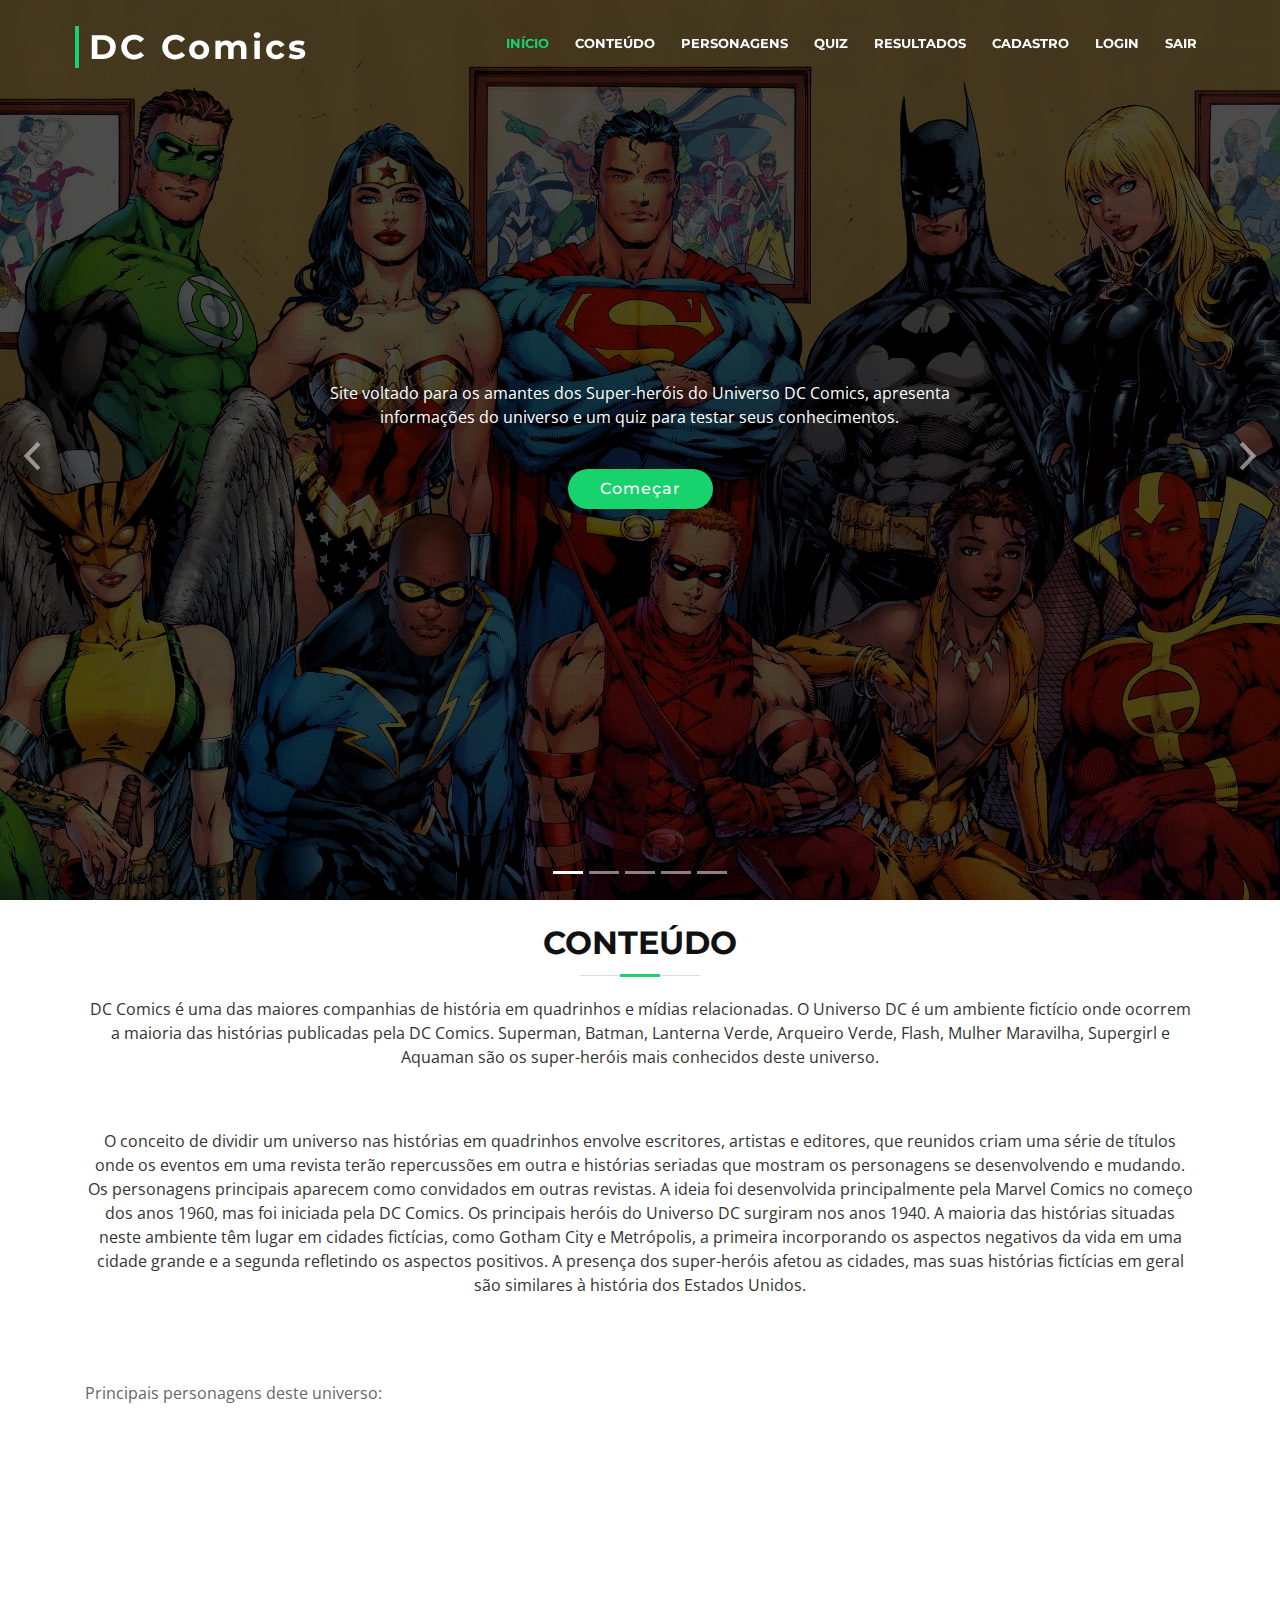
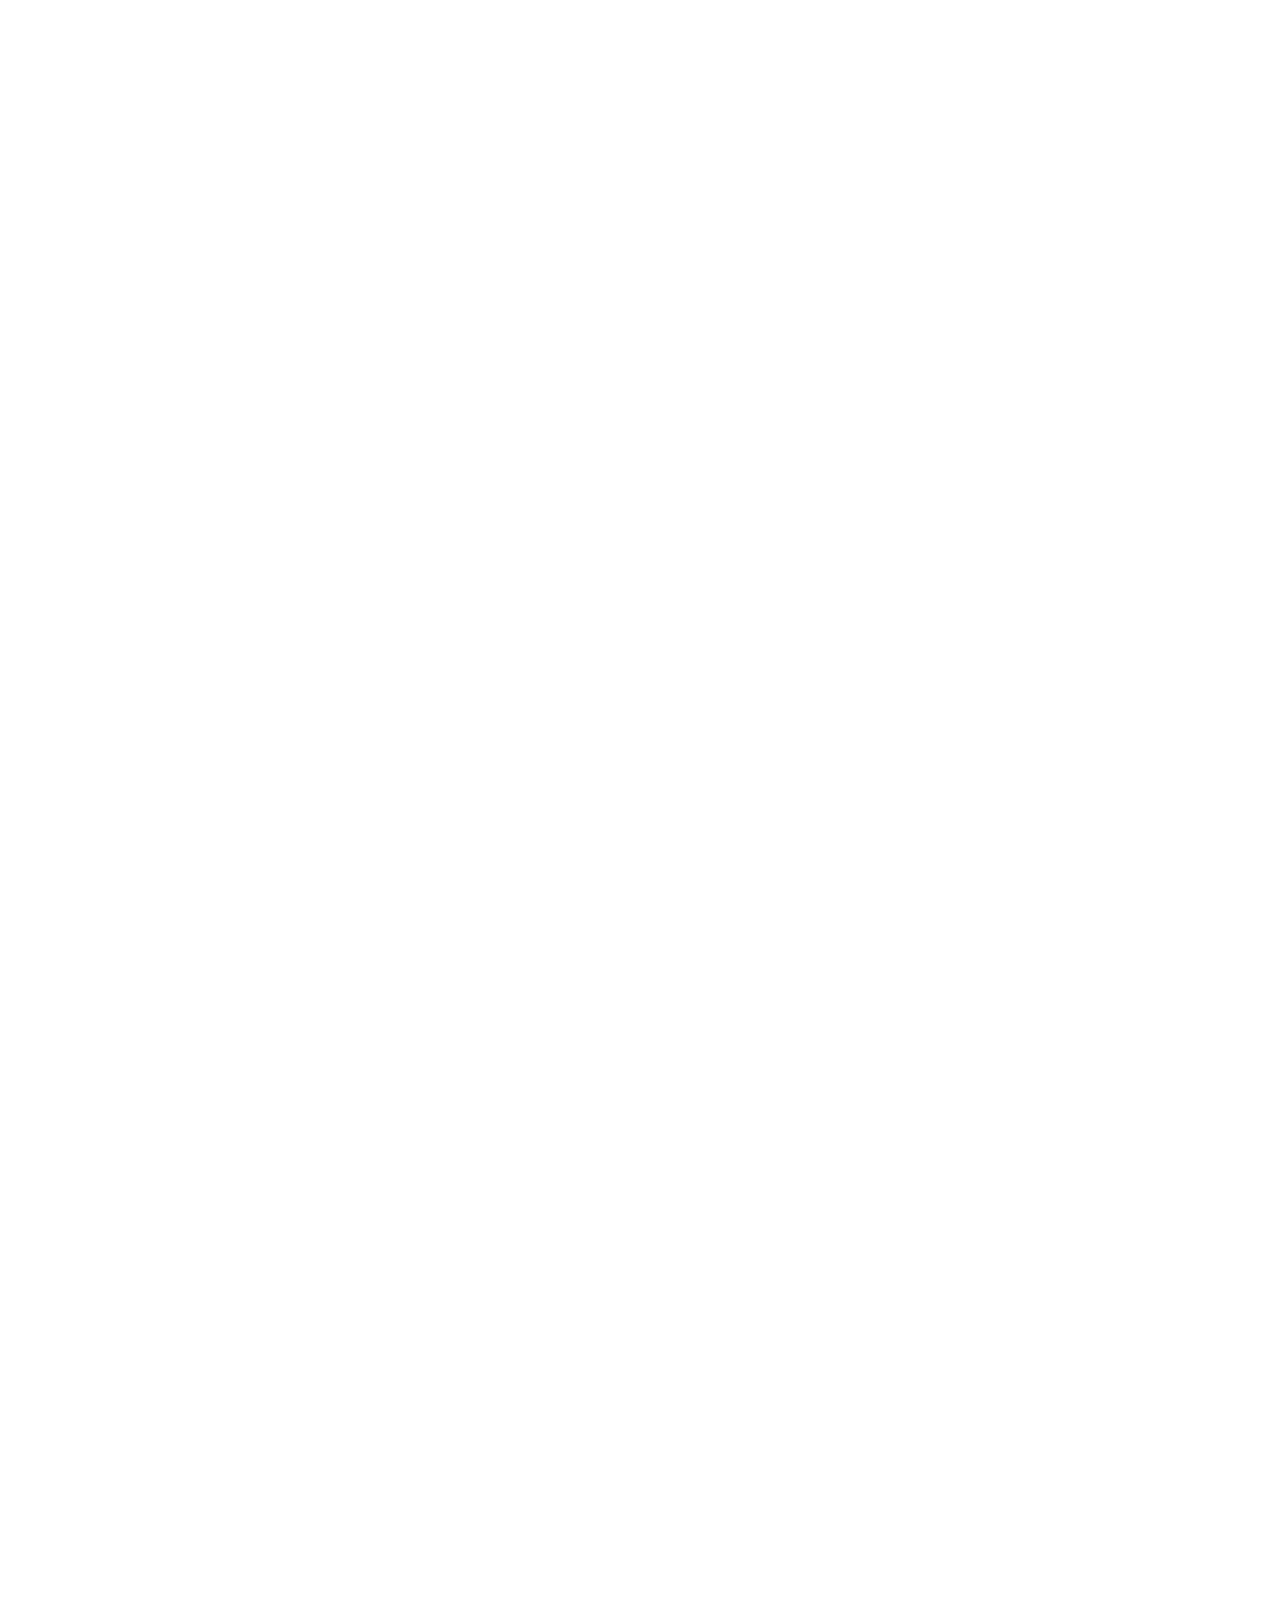
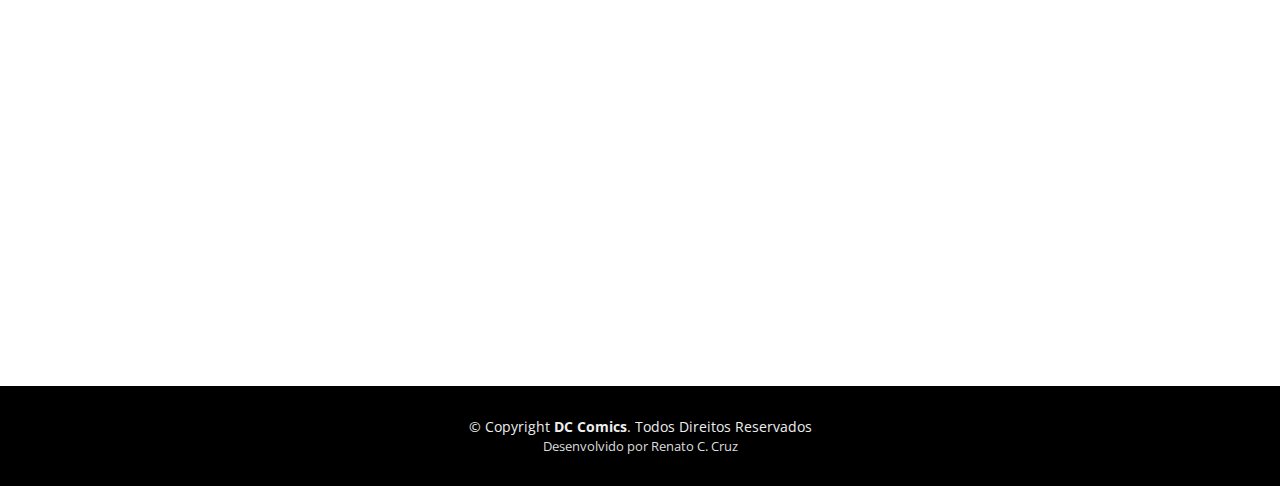
<file: recovery.html>
<!DOCTYPE html>
<html lang="pt-br">
<head>
  <meta charset="utf-8">
  <title>DC Comics</title>
  <meta content="width=device-width, initial-scale=1.0" name="viewport">
  <meta content="" name="keywords">
  <meta content="" name="description">

  <link href="img/icon.png" rel="icon">
  <link href="img/apple-touch-icon.png" rel="apple-touch-icon">
  <link href="https://fonts.googleapis.com/css?family=Open+Sans:300,300i,400,400i,700,700i|Montserrat:300,400,500,700" rel="stylesheet">
  <link href="lib/bootstrap/css/bootstrap.min.css" rel="stylesheet">
  <link href="lib/font-awesome/css/font-awesome.min.css" rel="stylesheet">
  <link href="lib/animate/animate.min.css" rel="stylesheet">
  <link href="lib/ionicons/css/ionicons.min.css" rel="stylesheet">
  <link href="lib/owlcarousel/assets/owl.carousel.min.css" rel="stylesheet">
  <link href="lib/lightbox/css/lightbox.min.css" rel="stylesheet">
  <link href="css/style.css" rel="stylesheet">

</head>

<body>

  <header id="header">
    <div class="container-fluid">

      <div id="logo" class="pull-left">
        <h1><a href="#intro" class="scrollto">DC Comics</a></h1>
        </div>

      <nav id="nav-menu-container">
        <ul class="nav-menu">
          <li class="menu-active"><a href="#intro">Início</a></li>
          <li><a href="#conteudo">Conteúdo</a></li>
		  <li><a href="#personagens">Personagens</a></li>
          <li><a href="php/avaliacao.php">Quiz</a></li>
          <li><a href="php/listarquiz.php">Resultados</a></li>
		  <li><a href="php/cadastro.php">Cadastro</a></li>
          <li><a href="php/login.php">Login</a></li>
		  <li><a href="php/sair.php">Sair</a></li>
        </ul>
      </nav>
    </div>
  </header>
  
  <section id="intro">
    <div class="intro-container">
      <div id="introCarousel" class="carousel  slide carousel-fade" data-ride="carousel">

        <ol class="carousel-indicators"></ol>

        <div class="carousel-inner" role="listbox">

          <div class="carousel-item active">
            <div class="carousel-background"><img src="img/intro-carousel/dc2.png" alt=""></div>
            <div class="carousel-container">
              <div class="carousel-content">
                <p>Site voltado para os amantes dos Super-heróis do Universo DC Comics, apresenta informações do universo e um quiz para testar seus conhecimentos.</p>
                <a href="#conteudo" class="btn-get-started scrollto">Começar</a>
              </div>
            </div>
          </div>

          <div class="carousel-item">
            <div class="carousel-background"><img src="img/intro-carousel/dc1.png" alt=""></div>
            <div class="carousel-container">
              <div class="carousel-content">
               
                <p>Conheça, se fascine e descubra muito mais coisas sobre este universo gigantesco.</p>
				
                <a href="#conteudo" class="btn-get-started scrollto">Começar</a>
              </div>
            </div>
          </div>

          <div class="carousel-item">
            <div class="carousel-background"><img src="img/intro-carousel/dc3.png" alt=""></div>
            <div class="carousel-container">
              <div class="carousel-content">
			  <p><a href="php/avaliacao.php">Logue-se aqui</a> para poder acessar e realizar o quiz e testar seus conhecimentos sobre o universo DC Comics.
</p>
                
                <a href="#conteudo" class="btn-get-started scrollto">Começar</a>
              </div>
            </div>
          </div>

          <div class="carousel-item">
            <div class="carousel-background"><img src="img/intro-carousel/dc4.png" alt=""></div>
            <div class="carousel-container">
              <div class="carousel-content">
                <p>Conheça um pouco mais sobre a história e os poderes dos principais personagens deste universo.</p>
                <a href="#conteudo" class="btn-get-started scrollto">Começar</a>
              </div>
            </div>
          </div>

          <div class="carousel-item">
            <div class="carousel-background"><img src="img/intro-carousel/dc5.png" alt=""></div>
            <div class="carousel-container">
              <div class="carousel-content">
               <p>Leia todas as informações do universo e dos personagens apresentados a seguir para poder responder o quiz corretamente.</p>
                <a href="#conteudo" class="btn-get-started scrollto">Começar</a>
              </div>
            </div>
          </div>

        </div>

        <a class="carousel-control-prev" href="#introCarousel" role="button" data-slide="prev">
          <span class="carousel-control-prev-icon ion-chevron-left" aria-hidden="true"></span>
          <span class="sr-only">Anterior</span>
        </a>

        <a class="carousel-control-next" href="#introCarousel" role="button" data-slide="next">
          <span class="carousel-control-next-icon ion-chevron-right" aria-hidden="true"></span>
          <span class="sr-only">Próximo</span>
        </a>

      </div>
    </div>
  </section>

  <main id="main">

    
	
    <section id="conteudo"><br>
      <div class="container">

        <header class="section-header">
          <h3>Conteúdo</h3>
          <p>DC Comics é uma das maiores companhias de história em quadrinhos e mídias relacionadas. O Universo DC é um ambiente fictício onde ocorrem a maioria das histórias publicadas pela DC Comics. Superman, Batman, Lanterna Verde, Arqueiro Verde, Flash, Mulher Maravilha, Supergirl e Aquaman são os super-heróis mais conhecidos deste universo.</p>
		  <p>O conceito de dividir um universo nas histórias em quadrinhos envolve escritores, artistas e editores, que reunidos criam uma série de títulos onde os eventos em uma revista terão repercussões em outra e histórias seriadas que mostram os personagens se desenvolvendo e mudando. Os personagens principais aparecem como convidados em outras revistas. A ideia foi desenvolvida principalmente pela Marvel Comics no começo dos anos 1960, mas foi iniciada pela DC Comics.
		  Os principais heróis do Universo DC surgiram nos anos 1940. A maioria das histórias situadas neste ambiente têm lugar em cidades fictícias, como Gotham City e Metrópolis, a primeira incorporando os aspectos negativos da vida em uma cidade grande e a segunda refletindo os aspectos positivos. A presença dos super-heróis afetou as cidades, mas suas histórias fictícias em geral são similares à história dos Estados Unidos. </p>
		 </header>
			
		
    <section id="personagens"><br>
	<p2>Principais personagens deste universo:</p2><br><br>
        <div class="row about-cols">

          <div class="col-md-4 wow fadeInUp">
            <div class="about-col">
              <div class="img">
                <img src="img/sm.png" alt="" class="img-fluid">
              </div><br>
			  <p><b>Superman</b></p>
              <p>O Superman é, disparado, um dos super-heróis mais famosos na Terra, e foi o primeiro a ser criado. Certamente, Clark Kent tem sua história conhecida até mesmo por quem não é fã do estilo.</p>
			  <p>Sua primeira aparição foi em abril de 1938, entretanto, a ideia do personagem existia há pelo menos 5 anos antes. O personagem nasceu no fictício planeta Krypton e foi chamado pelos seus pais de Kal-El (que significaria Filho das Estrelas no idioma kryptoniano).</p>
			  <p>Foi mandado à Terra por seu pai e conforme foi crescendo, ele descobriu que tinha habilidades diferentes dos humanos. Quando não está com o tradicional uniforme azul e vermelho, ele vive como Clark Kent, repórter profissional no Planeta Diário.</p>
			  
			  <p1><b>Poderes:</b></p1><br><br>
			  
		      
				<li>Super força</li>
			    <li>Invulnerabilidade</li>
			    <li>Capacidade de voar</li>
				<li>Visão de raio x</li>
			    <li>Visão de calor</li>
			    <li>Super audição</li>
				<li>Super sopro</li><br>
			 
			  
			 
            </div>
          </div>

          <div class="col-md-4 wow fadeInUp" data-wow-delay="0.1s">
            <div class="about-col">
              <div class="img">
                <img src="img/bm.png" alt="" class="img-fluid">
                
              </div><br>
              
              <p><b>Batman</b></p>
			  
			   <p>Batman é um personagem fictício, um super-herói desenvolvido pela DC Comics. Foi criado pelo escritor Bill Finger e pelo artista Bob Kane, apareceu pela primeira vez em Maio de 1939, originalmente com o nome "o Bat-Man".</p>
			  <p>A identidade secreta de Batman é Bruce Wayne, um bilionário americano, playboy, magnata de negócios, filantropo e dono da corporação Wayne Enterprises. Após testemunhar o assassinato dos seus pais enquanto criança, jurou vingança contra os criminosos. Wayne treina então física e intelectualmente, e cria uma persona inspirada no morcego para combater o crime.</p>
			  <p>Batman opera na cidade fictícia de Gotham City, e é ajudado por outros personagens incluindo o seu mordomo Alfred Pennyworth, Jim Gordon, e outros aliados como Robin.</p>
			  
			  <p1><b>Poderes:</b></p1><br><br>
			  		      
				<li>Porte Físico</li>
			    <li>Inteligência avançada</li>
			    <li>Conhecimento de artes-marciais</li><br>
			
			  <p1><b>Acessórios:</b></p1><br><br>
			  
			    Cinto de ultilidades, Batmóvel, Batarangues
			   
			   
				
            </div>
          </div>

          <div class="col-md-4 wow fadeInUp" data-wow-delay="0.2s">
            <div class="about-col">
              <div class="img">
                <img src="img/btg.png" alt="" class="img-fluid">
              </div><br>
             
              <p><b>Batgirl</b></p>
			   <p>Batgirl é uma personagem de ficção dos quadrinhos pertencente ao universo da DC Comics, parceira de Batman e de Robin.</p>
</p>
			  <p>Embora a personagem Betty Kane tenha sido introduzida na publicação em 1961 por Bill Finger e Sheldon Moldoff como Bat-Girl, ela foi substituída por Barbara Gordon em 1967, que mais tarde veio a ser identificada como a Batgirl icônica.</p>
			  
			  <p>Descrita como a filha comissário de polícia de Gotham City, James Gordon, ela estreou em  1967 pelo escritor Gardner Fox e o desenhista Carmine Infantino. Como Batgirl, a personagem atua principalmente em Gotham City, aliando-se com Batman e o Robin original, Dick Grayson, bem como outros heróis proeminentes no Universo DC.</p><br>
			  
			 <p1><b>Poderes:</b></p1><br><br>
			  		      
				<li>Inteligência avançada</li>
			    <li>Conhecimento de artes-marciais</li>
				<li>Habilidades de detetive</li><br>	
				
			  <p1><b>Acessórios:</b></p1><br><br>
			  
			    Cinto de ultilidades
          </div>
		  
		  

        </div>

      </div>
    </section>
	
      <div class="container">

        
        <div class="row about-cols">

          <div class="col-md-4 wow fadeInUp">
            <div class="about-col">
              <div class="img">
                <img src="img/flash.png" alt="" class="img-fluid">
              </div><br>
              
              <p><b>Flash</b></p>
			   <p>Flash é um nome compartilhado por diversos super-heróis da DC Comics. Criado pelo escritor Gardner Fox e pelo artista Harry Lampert, o Flash original estreou em Flash Comics #1 (1940).</p>
			  <p>Até então, quatro diferentes personagens, cada qual de algum modo ganhou o poder da super-velocidade, assumiram a identidade de Flash: Jay Garrick (1940-1956), Barry Allen (1956-1986, 2008-), Wally West (1986-2006, 2007-) Bart Allen (2006-2007).</p>
			  <p>A segunda versão do Flash é geralmente considerada o primeiro herói da Era de Prata dos Quadrinhos e o super-herói permaneceu um dos mais populares desde então.</p>
			  
			  <p1><b>Poderes:</b></p1><br><br>
			  
		      
				<li>Super velocidade</li>
			    <li>Resistência sobre-humana</li>
			    <li>Cura acelerada</li>
				<li>Atravessar objetos sólidos</li>
			    <li>Viagem no tempo</li><br>
				
            </div>
          </div>

          <div class="col-md-4 wow fadeInUp" data-wow-delay="0.1s">
            <div class="about-col">
              <div class="img">
                <img src="img/lv.png" alt="" class="img-fluid">
                
              </div><br>
              
              <p><b>Lanterna Verde</b></p>
			   <p>Lanterna Verde é um nome compartilhado por diversos super-heróis da DC Comics. Criado por Martin Nodell e Bill Finger, o Lanterna Verde original estreou em 1940. Reformulado como um novo super-herói com o mesmo nome nos anos 60, o personagem original ficou conhecido através do nome que lhe foi chamando por seus pais de Alan Scott.</p>
			  <p>O anel é a fonte de poder do Lanterna Verde, é um dos objetos mais cobiçados no mundo das HQs.</p>
			  <p>Cada Lanterna Verde possui um anel desses que lhe dá poderes incríveis, tendo como base sua força de vontade e imaginação.</p>
			  
			  <p1><b>Poderes (com a utilização do anel):</b></p1><br><br>
			  
		      
				<li>Viajar para ambientes inóspitos</li>
			    <li>Invulnerabilidade</li>
			    <li>Capacidade de voar</li>
				<li>Inteligência artificial</li>
			    <li>Criar qualquer coisa</li><br>
				
            </div>
          </div>

          <div class="col-md-4 wow fadeInUp" data-wow-delay="0.2s">
            <div class="about-col">
              <div class="img">
                <img src="img/mm.png" alt="" class="img-fluid">
              </div><br>
			  
               <p><b>Mulher Maravilha</b></p>
			    
			  <p>Mulher-Maravilha é uma personagem fictícia de histórias em quadrinhos publicadas pela DC Comics, sua primeira aventura foi em dezembro de 1941, é uma super-heroína guerreira de origem greco-romana, alter ego da Princesa Diana de Themyscira, ilha oculta, também conhecida como Ilha Paraíso, local da civilização de amazonas.</p>
			  <p>Assume a identidade de Diana Prince para se aproximar da humanidade no Universo DC. Entre os super-heróis, ela era a mulher independente, não menina. Membro honorário da Sociedade de Justiça da América, primeiro grupo de super-heróis a aparecer nas HQs. É a fundadora da Liga da Justiça na Era Prata, permanecendo até hoje.</p>
			  
			  <p1><b>Poderes:</b></p1><br><br>
			  
		      
				<li>Super força</li>
			    <li>Agilidade sobre-humana</li>
			    <li>Super resistência</li>
				<li>Super velocidade</li>
			    <li>Capacidade de voar</li>
			    <li>Invulnerabilidade</li>
				<li>Fator de Cura</li><br>
				
            </div>
          </div>
		  
		  

        </div>

      </div>
 
	
    <header class="section-header">
          <p></p>
        </header>
	
  </main>

  <footer id="footer">
   
    </div>

    <div class="container">
      <div class="copyright">
        &copy; Copyright <strong>DC Comics</strong>. Todos Direitos Reservados
      </div>
      <div class="credits">
      
        Desenvolvido por Renato C. Cruz
      </div>
    </div>
  </footer>

  <a href="#" class="back-to-top"><i class="fa fa-chevron-up"></i></a>
  <script src="lib/jquery/jquery.min.js"></script>
  <script src="lib/jquery/jquery-migrate.min.js"></script>
  <script src="lib/bootstrap/js/bootstrap.bundle.min.js"></script>
  <script src="lib/easing/easing.min.js"></script>
  <script src="lib/superfish/hoverIntent.js"></script>
  <script src="lib/superfish/superfish.min.js"></script>
  <script src="lib/wow/wow.min.js"></script>
  <script src="lib/waypoints/waypoints.min.js"></script>
  <script src="lib/counterup/counterup.min.js"></script>
  <script src="lib/owlcarousel/owl.carousel.min.js"></script>
  <script src="lib/isotope/isotope.pkgd.min.js"></script>
  <script src="lib/lightbox/js/lightbox.min.js"></script>
  <script src="lib/touchSwipe/jquery.touchSwipe.min.js"></script>
  <script src="contactform/contactform.js"></script>
  <script src="js/main.js"></script>

</body>
</html>
</file>
<file: css/style.css>
body {
  background: #fff;
  color: #666666;
  font-family: "Open Sans", sans-serif;
}

a {
  color: #18d26e;
  transition: 0.5s;
}

a:hover,
a:active,
a:focus {
  color: #18d36e;
  outline: none;
  text-decoration: none;
}

p {
  padding: 0;
  margin: 0 0 30px 0;
}

h1,
h2,
h3,
h4,
h5,
h6 {
  font-family: "Montserrat", sans-serif;
  font-weight: 400;
  margin: 0 0 20px 0;
  padding: 0;
    color:white;
}

.back-to-top {
  position: fixed;
  display: none;
  background: #18d26e;
  color: #fff;
  width: 44px;
  height: 44px;
  text-align: center;
  line-height: 1;
  font-size: 16px;
  border-radius: 50%;
  right: 15px;
  bottom: 15px;
  transition: background 0.5s;
  z-index: 11;
}

.back-to-top i {
  padding-top: 12px;
  color: #fff;
}

#preloader {
  position: fixed;
  top: 0;
  left: 0;
  right: 0;
  bottom: 0;
  z-index: 9999;
  overflow: hidden;
  background: #fff;
}

#preloader:before {
  content: "";
  position: fixed;
  top: calc(50% - 30px);
  left: calc(50% - 30px);
  border: 6px solid #f2f2f2;
  border-top: 6px solid #18d26e;
  border-radius: 50%;
  width: 60px;
  height: 60px;
  -webkit-animation: animate-preloader 1s linear infinite;
  animation: animate-preloader 1s linear infinite;
}

@-webkit-keyframes animate-preloader {
  0% {
    -webkit-transform: rotate(0deg);
    transform: rotate(0deg);
  }

  100% {
    -webkit-transform: rotate(360deg);
    transform: rotate(360deg);
  }
}

@keyframes animate-preloader {
  0% {
    -webkit-transform: rotate(0deg);
    transform: rotate(0deg);
  }

  100% {
    -webkit-transform: rotate(360deg);
    transform: rotate(360deg);
  }
}

#header {
  padding: 30px 0;
  height: 92px;
  position: fixed;
  left: 0;
  top: 0;
  right: 0;
  transition: all 0.5s;
  z-index: 997;
}

#header.header-scrolled {
  background: rgba(0, 0, 0, 0.9);
  padding: 20px 0;
  height: 72px;
  transition: all 0.5s;
}

#header #logo {
  float: left;
}

#header #logo h1 {
  font-size: 34px;
  margin: 0;
  padding: 0;
  line-height: 1;
  font-family: "Montserrat", sans-serif;
  font-weight: 700;
  letter-spacing: 3px;
}

#header #logo h1 a,
#header #logo h1 a:hover {
  color: #fff;
  padding-left: 10px;
  border-left: 4px solid #18d26e;
}

#header #logo img {
  padding: 0;
  margin: 0;
}

#intro {
  display: table;
  width: 100%;
  height: 100vh;
  background: #000;
}

#intro .carousel-item {
  width: 100%;
  height: 100vh;
  background-size: cover;
  background-position: center;
  background-repeat: no-repeat;
}

#intro .carousel-item::before {
  content: '';
  background-color: rgba(0, 0, 0, 0.7);
  position: absolute;
  height: 100%;
  width: 100%;
  top: 0;
  right: 0;
  left: 0;
  bottom: 0;
}

#intro .carousel-container {
  display: -webkit-box;
  display: -webkit-flex;
  display: -ms-flexbox;
  display: flex;
  -webkit-box-pack: center;
  -webkit-justify-content: center;
  -ms-flex-pack: center;
  justify-content: center;
  -webkit-box-align: center;
  -webkit-align-items: center;
  -ms-flex-align: center;
  align-items: center;
  position: absolute;
  bottom: 0;
  top: 0;
  left: 0;
  right: 0;
}

#intro .carousel-background img {
  max-width: 100%;
}

#intro .carousel-content {
  text-align: center;
}

#intro h2 {
  color: #fff;
  margin-bottom: 30px;
  font-size: 48px;
  font-weight: 700;
}

#intro p {
  width: 80%;
  margin: 0 auto 30px auto;
  color: #fff;
}

#intro .carousel-fade {
  overflow: hidden;
}

#intro .carousel-fade .carousel-inner .carousel-item {
  transition-property: opacity;
}

#intro .carousel-fade .carousel-inner .carousel-item,
#intro .carousel-fade .carousel-inner .active.carousel-item-left,
#intro .carousel-fade .carousel-inner .active.carousel-item-right {
  opacity: 0;
}

#intro .carousel-fade .carousel-inner .active,
#intro .carousel-fade .carousel-inner .carousel-item-next.carousel-item-left,
#intro .carousel-fade .carousel-inner .carousel-item-prev.carousel-item-right {
  opacity: 1;
  transition: 0.5s;
}

#intro .carousel-fade .carousel-inner .carousel-item-next,
#intro .carousel-fade .carousel-inner .carousel-item-prev,
#intro .carousel-fade .carousel-inner .active.carousel-item-left,
#intro .carousel-fade .carousel-inner .active.carousel-item-right {
  left: 0;
  -webkit-transform: translate3d(0, 0, 0);
  transform: translate3d(0, 0, 0);
}

#intro .carousel-control-prev,
#intro .carousel-control-next {
  width: 10%;
}

#intro .carousel-control-next-icon,
#intro .carousel-control-prev-icon {
  background: none;
  font-size: 32px;
  line-height: 1;
}

#intro .carousel-indicators li {
  cursor: pointer;
}

#intro .btn-get-started {
  font-family: "Montserrat", sans-serif;
  font-weight: 500;
  font-size: 16px;
  letter-spacing: 1px;
  display: inline-block;
  padding: 8px 32px;
  border-radius: 50px;
  transition: 0.5s;
  margin: 10px;
  color: #fff;
  background: #18d26e;
}

#intro .btn-get-started:hover {
  background: #fff;
  color: #18d26e;
}


.nav-menu,
.nav-menu * {
  margin: 0;
  padding: 0;
  list-style: none;
}

.nav-menu ul {
  position: absolute;
  display: none;
  top: 100%;
  left: 0;
  z-index: 99;
}

.nav-menu li {
  position: relative;
  white-space: nowrap;
}

.nav-menu > li {
  float: left;
}

.nav-menu li:hover > ul,
.nav-menu li.sfHover > ul {
  display: block;
}

.nav-menu ul ul {
  top: 0;
  left: 100%;
}

.nav-menu ul li {
  min-width: 180px;
}

.sf-arrows .sf-with-ul {
  padding-right: 30px;
}

.sf-arrows .sf-with-ul:after {
  content: "\f107";
  position: absolute;
  right: 15px;
  font-family: FontAwesome;
  font-style: normal;
  font-weight: normal;
}

.sf-arrows ul .sf-with-ul:after {
  content: "\f105";
}

#nav-menu-container {
  float: right;
  margin: 0;
}

.nav-menu a {
  padding: 0 8px 10px 8px;
  text-decoration: none;
  display: inline-block;
  color: #fff;
  font-family: "Montserrat", sans-serif;
  font-weight: 700;
  font-size: 13px;
  text-transform: uppercase;
  outline: none;
}

.nav-menu li:hover > a,
.nav-menu > .menu-active > a {
  color: #18d26e;
}

.nav-menu > li {
  margin-left: 10px;
}

.nav-menu ul {
  margin: 4px 0 0 0;
  padding: 10px;
  box-shadow: 0px 0px 30px rgba(127, 137, 161, 0.25);
  background: #fff;
}

.nav-menu ul li {
  transition: 0.3s;
}

.nav-menu ul li a {
  padding: 10px;
  color: #333;
  transition: 0.3s;
  display: block;
  font-size: 13px;
  text-transform: none;
}

.nav-menu ul li:hover > a {
  color: #18d26e;
}

.nav-menu ul ul {
  margin: 0;
}

#mobile-nav-toggle {
  position: fixed;
  right: 0;
  top: 0;
  z-index: 999;
  margin: 20px 20px 0 0;
  border: 0;
  background: none;
  font-size: 24px;
  display: none;
  transition: all 0.4s;
  outline: none;
  cursor: pointer;
}

#mobile-nav-toggle i {
  color: #fff;
}

#mobile-nav {
  position: fixed;
  top: 0;
  padding-top: 18px;
  bottom: 0;
  z-index: 998;
  background: rgba(0, 0, 0, 0.8);
  left: -260px;
  width: 260px;
  overflow-y: auto;
  transition: 0.4s;
}

#mobile-nav ul {
  padding: 0;
  margin: 0;
  list-style: none;
}

#mobile-nav ul li {
  position: relative;
}

#mobile-nav ul li a {
  color: #fff;
  font-size: 13px;
  text-transform: uppercase;
  overflow: hidden;
  padding: 10px 22px 10px 15px;
  position: relative;
  text-decoration: none;
  width: 100%;
  display: block;
  outline: none;
  font-weight: 700;
  font-family: "Montserrat", sans-serif;
}

#mobile-nav ul li a:hover {
  color: #18d26e;
}

#mobile-nav ul li li {
  padding-left: 30px;
}

#mobile-nav ul li.menu-active a {
  color: #18d26e;
}

#mobile-nav ul .menu-has-children i {
  position: absolute;
  right: 0;
  z-index: 99;
  padding: 15px;
  cursor: pointer;
  color: #fff;
}

#mobile-nav ul .menu-has-children i.fa-chevron-up {
  color: #18d26e;
}

#mobile-nav ul .menu-has-children li a {
  text-transform: none;
}

#mobile-nav ul .menu-item-active {
  color: #18d26e;
}

#mobile-body-overly {
  width: 100%;
  height: 100%;
  z-index: 997;
  top: 0;
  left: 0;
  position: fixed;
  background: rgba(0, 0, 0, 0.7);
  display: none;
}


body.mobile-nav-active {
  overflow: hidden;
}

body.mobile-nav-active #mobile-nav {
  left: 0;
}

body.mobile-nav-active #mobile-nav-toggle {
  color: #fff;
}

.section-header h3 {
  font-size: 32px;
  color: #111;
  text-transform: uppercase;
  text-align: center;
  font-weight: 700;
  position: relative;
  padding-bottom: 15px;
}

.section-header h3::before {
  content: '';
  position: absolute;
  display: block;
  width: 120px;
  height: 1px;
  background: #ddd;
  bottom: 1px;
  left: calc(50% - 60px);
}

.section-header h3::after {
  content: '';
  position: absolute;
  display: block;
  width: 40px;
  height: 3px;
  background: #18d26e;
  bottom: 0;
  left: calc(50% - 20px);
}

.section-header p {
  text-align: center;
  padding-bottom: 30px;
  color: #333;
}

.section-bg {
  background: #f7f7f7;
}

#featured-services {
  background: #000;
}

#featured-services .box {
  padding: 30px 20px;
}

#featured-services .box-bg {
  background-image: linear-gradient(0deg, #000000 0%, #242323 50%, #000000 100%);
}

#featured-services i {
  color: #18d26e;
  font-size: 48px;
  display: inline-block;
  line-height: 1;
}

#featured-services h4 {
  font-weight: 400;
  margin: 15px 0;
  font-size: 18px;
}

#featured-services h4 a {
  color: #fff;
}

#featured-services h4 a:hover {
  color: #18d26e;
}

#featured-services p {
  font-size: 14px;
  line-height: 24px;
  color: #fff;
  margin-bottom: 0;
}
#about {
  background: url("../img/about-bg.jpg") center top no-repeat fixed;
  background-size: cover;
  padding: 60px 0 40px 0;
  position: relative;
}

#about::before {
  content: '';
  position: absolute;
  left: 0;
  right: 0;
  top: 0;
  bottom: 0;
  background: rgba(255, 255, 255, 0.92);
  z-index: 9;
}

#about .container {
  position: relative;
  z-index: 10;
}

#about .about-col {
  background: #fff;
  border-radius: 0 0 4px 4px;
  box-shadow: 0px 2px 12px rgba(0, 0, 0, 0.08);
  margin-bottom: 20px;
}

#about .about-col .img {
  position: relative;
}

#about .about-col .img img {
  border-radius: 4px 4px 0 0;
}

#about .about-col .icon {
  width: 64px;
  height: 64px;
  padding-top: 8px;
  text-align: center;
  position: absolute;
  background-color: #18d26e;
  border-radius: 50%;
  text-align: center;
  border: 4px solid #fff;
  left: calc( 50% - 32px);
  bottom: -30px;
  transition: 0.3s;
}

#about .about-col i {
  font-size: 36px;
  line-height: 1;
  color: #fff;
  transition: 0.3s;
}

#about .about-col:hover .icon {
  background-color: #fff;
}

#about .about-col:hover i {
  color: #18d26e;
}

#about .about-col h2 {
  color: #000;
  text-align: center;
  font-weight: 700;
  font-size: 20px;
  padding: 0;
  margin: 40px 0 12px 0;
}

#about .about-col h2 a {
  color: #000;
}

#about .about-col h2 a:hover {
  color: #18d26e;
}

#about .about-col p {
  font-size: 14px;
  line-height: 24px;
  color: #333;
  margin-bottom: 0;
  padding: 0 20px 20px 20px;
}

#services {
  background: #fff;
  background-size: cover;
  padding: 60px 0 40px 0;
}

#services .box {
  margin-bottom: 30px;
}

#services .icon {
  float: left;
}

#services .icon i {
  color: #18d26e;
  font-size: 36px;
  line-height: 1;
  transition: 0.5s;
}

#services .title {
  margin-left: 60px;
  font-weight: 700;
  margin-bottom: 15px;
  font-size: 18px;
}

#services .title a {
  color: #111;
}

#services .box:hover .title a {
  color: #18d26e;
}

#services .description {
  font-size: 14px;
  margin-left: 60px;
  line-height: 24px;
  margin-bottom: 0;
}

#call-to-action {
  background: linear-gradient(rgba(0, 142, 99, 0.1), rgba(0, 0, 0, 0.1)), url(../img/call-to-action-bg.jpg) fixed center center;
  background-size: cover;
  padding: 60px 0;
}

#call-to-action h3 {
  color: #fff;
  font-size: 28px;
  font-weight: 700;
}

#call-to-action p {
  color: #fff;
}

#call-to-action .cta-btn {
  font-family: "Montserrat", sans-serif;
  text-transform: uppercase;
  font-weight: 500;
  font-size: 16px;
  letter-spacing: 1px;
  display: inline-block;
  padding: 8px 28px;
  border-radius: 25px;
  transition: 0.5s;
  margin-top: 10px;
  border: 2px solid #fff;
  color: #fff;
}

#call-to-action .cta-btn:hover {
  background: #18d26e;
  border: 2px solid #18d26e;
}

#skills {
  padding: 60px 0;
}

#skills .progress {
  height: 35px;
  margin-bottom: 10px;
}

#skills .progress .skill {
  font-family: "Open Sans", sans-serif;
  line-height: 35px;
  padding: 0;
  margin: 0 0 0 20px;
  text-transform: uppercase;
}

#skills .progress .skill .val {
  float: right;
  font-style: normal;
  margin: 0 20px 0 0;
}

#skills .progress-bar {
  width: 1px;
  text-align: left;
  transition: .9s;
}

#facts {
  background: url("../img/facts-bg.jpg") center top no-repeat fixed;
  background-size: cover;
  padding: 60px 0 0 0;
  position: relative;
}

#facts::before {
  content: '';
  position: absolute;
  left: 0;
  right: 0;
  top: 0;
  bottom: 0;
  background: rgba(255, 255, 255, 0.88);
  z-index: 9;
}

#facts .container {
  position: relative;
  z-index: 10;
}

#facts .counters span {
  font-family: "Montserrat", sans-serif;
  font-weight: bold;
  font-size: 48px;
  display: block;
  color: #18d26e;
}

#facts .counters p {
  padding: 0;
  margin: 0 0 20px 0;
  font-family: "Montserrat", sans-serif;
  font-size: 14px;
  color: #111;
}

#facts .facts-img {
  text-align: center;
  padding-top: 30px;
}

#portfolio {
  padding: 60px 0;
}

#portfolio #portfolio-flters {
  padding: 0;
  margin: 5px 0 35px 0;
  list-style: none;
  text-align: center;
}

#portfolio #portfolio-flters li {
  cursor: pointer;
  margin: 15px 15px 15px 0;
  display: inline-block;
  padding: 10px 20px;
  font-size: 12px;
  line-height: 20px;
  color: #666666;
  border-radius: 4px;
  text-transform: uppercase;
  background: #fff;
  margin-bottom: 5px;
  transition: all 0.3s ease-in-out;
}

#portfolio #portfolio-flters li:hover,
#portfolio #portfolio-flters li.filter-active {
  background: #18d26e;
  color: #fff;
}

#portfolio #portfolio-flters li:last-child {
  margin-right: 0;
}

#portfolio .portfolio-wrap {
  box-shadow: 0px 2px 12px rgba(0, 0, 0, 0.08);
  transition: 0.3s;
}

#portfolio .portfolio-wrap:hover {
  box-shadow: 0px 4px 14px rgba(0, 0, 0, 0.16);
}

#portfolio .portfolio-item {
  position: relative;
  height: 360px;
  overflow: hidden;
}

#portfolio .portfolio-item figure {
  background: #000;
  overflow: hidden;
  height: 240px;
  position: relative;
  border-radius: 4px 4px 0 0;
  margin: 0;
}

#portfolio .portfolio-item figure:hover img {
  opacity: 0.4;
  transition: 0.3s;
}

#portfolio .portfolio-item figure .link-preview,
#portfolio .portfolio-item figure .link-details {
  position: absolute;
  display: inline-block;
  opacity: 0;
  line-height: 1;
  text-align: center;
  width: 36px;
  height: 36px;
  background: #fff;
  border-radius: 50%;
  transition: 0.2s linear;
}

#portfolio .portfolio-item figure .link-preview i,
#portfolio .portfolio-item figure .link-details i {
  padding-top: 6px;
  font-size: 22px;
  color: #333;
}

#portfolio .portfolio-item figure .link-preview:hover,
#portfolio .portfolio-item figure .link-details:hover {
  background: #18d26e;
}

#portfolio .portfolio-item figure .link-preview:hover i,
#portfolio .portfolio-item figure .link-details:hover i {
  color: #fff;
}

#portfolio .portfolio-item figure .link-preview {
  left: calc(50% - 38px);
  top: calc(50% - 18px);
}

#portfolio .portfolio-item figure .link-details {
  right: calc(50% - 38px);
  top: calc(50% - 18px);
}

#portfolio .portfolio-item figure:hover .link-preview {
  opacity: 1;
  left: calc(50% - 44px);
}

#portfolio .portfolio-item figure:hover .link-details {
  opacity: 1;
  right: calc(50% - 44px);
}

#portfolio .portfolio-item .portfolio-info {
  background: #fff;
  text-align: center;
  padding: 30px;
  height: 90px;
  border-radius: 0 0 3px 3px;
}

#portfolio .portfolio-item .portfolio-info h4 {
  font-size: 18px;
  line-height: 1px;
  font-weight: 700;
  margin-bottom: 18px;
  padding-bottom: 0;
}

#portfolio .portfolio-item .portfolio-info h4 a {
  color: #333;
}

#portfolio .portfolio-item .portfolio-info h4 a:hover {
  color: #18d26e;
}

#portfolio .portfolio-item .portfolio-info p {
  padding: 0;
  margin: 0;
  color: #b8b8b8;
  font-weight: 500;
  font-size: 14px;
  text-transform: uppercase;
}

#clients {
  padding: 60px 0;
}

#clients img {
  max-width: 100%;
  opacity: 0.5;
  transition: 0.3s;
  padding: 15px 0;
}

#clients img:hover {
  opacity: 1;
}

#clients .owl-nav,
#clients .owl-dots {
  margin-top: 5px;
  text-align: center;
}

#clients .owl-dot {
  display: inline-block;
  margin: 0 5px;
  width: 12px;
  height: 12px;
  border-radius: 50%;
  background-color: #ddd;
}

#clients .owl-dot.active {
  background-color: #18d26e;
}

#testimonials {
  padding: 60px 0;
}

#testimonials .section-header {
  margin-bottom: 40px;
}

#testimonials .testimonial-item {
  text-align: center;
}

#testimonials .testimonial-item .testimonial-img {
  width: 120px;
  border-radius: 50%;
  border: 4px solid #fff;
  margin: 0 auto;
}

#testimonials .testimonial-item h3 {
  font-size: 20px;
  font-weight: bold;
  margin: 10px 0 5px 0;
  color: #111;
}

#testimonials .testimonial-item h4 {
  font-size: 14px;
  color: #999;
  margin: 0 0 15px 0;
}

#testimonials .testimonial-item .quote-sign-left {
  margin-top: -15px;
  padding-right: 10px;
  display: inline-block;
  width: 37px;
}

#testimonials .testimonial-item .quote-sign-right {
  margin-bottom: -15px;
  padding-left: 10px;
  display: inline-block;
  max-width: 100%;
  width: 37px;
}

#testimonials .testimonial-item p {
  font-style: italic;
  margin: 0 auto 15px auto;
}

#testimonials .owl-nav,
#testimonials .owl-dots {
  margin-top: 5px;
  text-align: center;
}

#testimonials .owl-dot {
  display: inline-block;
  margin: 0 5px;
  width: 12px;
  height: 12px;
  border-radius: 50%;
  background-color: #ddd;
}

#testimonials .owl-dot.active {
  background-color: #18d26e;
}

#team {
  background: #fff;
  padding: 60px 0;
}

#team .member {
  text-align: center;
  margin-bottom: 20px;
  background: #000;
  position: relative;
}

#team .member .member-info {
  opacity: 0;
  display: -webkit-box;
  display: -webkit-flex;
  display: -ms-flexbox;
  display: flex;
  -webkit-box-pack: center;
  -webkit-justify-content: center;
  -ms-flex-pack: center;
  justify-content: center;
  -webkit-box-align: center;
  -webkit-align-items: center;
  -ms-flex-align: center;
  align-items: center;
  position: absolute;
  bottom: 0;
  top: 0;
  left: 0;
  right: 0;
  transition: 0.2s;
}

#team .member .member-info-content {
  margin-top: -50px;
  transition: margin 0.2s;
}

#team .member:hover .member-info {
  background: rgba(0, 0, 0, 0.7);
  opacity: 1;
  transition: 0.4s;
}

#team .member:hover .member-info-content {
  margin-top: 0;
  transition: margin 0.4s;
}

#team .member h4 {
  font-weight: 700;
  margin-bottom: 2px;
  font-size: 18px;
  color: #fff;
}

#team .member span {
  font-style: italic;
  display: block;
  font-size: 13px;
  color: #fff;
}

#team .member .social {
  margin-top: 15px;
}

#team .member .social a {
  transition: none;
  color: #fff;
}

#team .member .social a:hover {
  color: #18d26e;
}

#team .member .social i {
  font-size: 18px;
  margin: 0 2px;
}

#contact {
  padding: 60px 0;
}

#contact .contact-info {
  margin-bottom: 20px;
  text-align: center;
}

#contact .contact-info i {
  font-size: 48px;
  display: inline-block;
  margin-bottom: 10px;
  color: #18d26e;
}

#contact .contact-info address,
#contact .contact-info p {
  margin-bottom: 0;
  color: #000;
}

#contact .contact-info h3 {
  font-size: 18px;
  margin-bottom: 15px;
  font-weight: bold;
  text-transform: uppercase;
  color: #999;
}

#contact .contact-info a {
  color: #000;
}

#contact .contact-info a:hover {
  color: #18d26e;
}

#contact .contact-address,
#contact .contact-phone,
#contact .contact-email {
  margin-bottom: 20px;
}

#contact .form #sendmessage {
  color: #18d26e;
  border: 1px solid #18d26e;
  display: none;
  text-align: center;
  padding: 15px;
  font-weight: 600;
  margin-bottom: 15px;
}

#contact .form #errormessage {
  color: red;
  display: none;
  border: 1px solid red;
  text-align: center;
  padding: 15px;
  font-weight: 600;
  margin-bottom: 15px;
}

#contact .form #sendmessage.show,
#contact .form #errormessage.show,
#contact .form .show {
  display: block;
}

#contact .form .validation {
  color: red;
  display: none;
  margin: 0 0 20px;
  font-weight: 400;
  font-size: 13px;
}

#contact .form input,
#contact .form textarea {
  padding: 10px 14px;
  border-radius: 0;
  box-shadow: none;
  font-size: 15px;
}

#contact .form button[type="submit"] {
  background: #18d26e;
  border: 0;
  padding: 10px 30px;
  color: #fff;
  transition: 0.4s;
  cursor: pointer;
}

#contact .form button[type="submit"]:hover {
  background: #13a456;
}

#footer {
  background: #000;
  padding: 0 0 30px 0;
  color: #eee;
  font-size: 14px;
}

#footer .footer-top {
  background: #111;
  padding: 60px 0 30px 0;
}

#footer .footer-top .footer-info {
  margin-bottom: 30px;
}

#footer .footer-top .footer-info h3 {
  font-size: 34px;
  margin: 0 0 20px 0;
  padding: 2px 0 2px 10px;
  line-height: 1;
  font-family: "Montserrat", sans-serif;
  font-weight: 700;
  letter-spacing: 3px;
  border-left: 4px solid #18d26e;
}

#footer .footer-top .footer-info p {
  font-size: 14px;
  line-height: 24px;
  margin-bottom: 0;
  font-family: "Montserrat", sans-serif;
  color: #eee;
}

#footer .footer-top .social-links a {
  font-size: 18px;
  display: inline-block;
  background: #333;
  color: #eee;
  line-height: 1;
  padding: 8px 0;
  margin-right: 4px;
  border-radius: 50%;
  text-align: center;
  width: 36px;
  height: 36px;
  transition: 0.3s;
}

#footer .footer-top .social-links a:hover {
  background: #18d26e;
  color: #fff;
}

#footer .footer-top h4 {
  font-size: 14px;
  font-weight: bold;
  color: #fff;
  text-transform: uppercase;
  position: relative;
  padding-bottom: 12px;
}

#footer .footer-top h4::before,
#footer .footer-top h4::after {
  content: '';
  position: absolute;
  left: 0;
  bottom: 0;
  height: 2px;
}

#footer .footer-top h4::before {
  right: 0;
  background: #555;
}

#footer .footer-top h4::after {
  background: #18d26e;
  width: 60px;
}

#footer .footer-top .footer-links {
  margin-bottom: 30px;
}

#footer .footer-top .footer-links ul {
  list-style: none;
  padding: 0;
  margin: 0;
}

#footer .footer-top .footer-links ul i {
  padding-right: 8px;
  color: #ddd;
}

#footer .footer-top .footer-links ul li {
  border-bottom: 1px solid #333;
  padding: 10px 0;
}

#footer .footer-top .footer-links ul li:first-child {
  padding-top: 0;
}

#footer .footer-top .footer-links ul a {
  color: #eee;
}

#footer .footer-top .footer-links ul a:hover {
  color: #18d26e;
}

#footer .footer-top .footer-contact {
  margin-bottom: 30px;
}

#footer .footer-top .footer-contact p {
  line-height: 26px;
}

#footer .footer-top .footer-newsletter {
  margin-bottom: 30px;
}

#footer .footer-top .footer-newsletter input[type="email"] {
  border: 0;
  padding: 6px 8px;
  width: 65%;
}

#footer .footer-top .footer-newsletter input[type="submit"] {
  background: #18d26e;
  border: 0;
  width: 35%;
  padding: 6px 0;
  text-align: center;
  color: #fff;
  transition: 0.3s;
  cursor: pointer;
}

#footer .footer-top .footer-newsletter input[type="submit"]:hover {
  background: #13a456;
}

#footer .copyright {
  text-align: center;
  padding-top: 30px;
}

#footer .credits {
  text-align: center;
  font-size: 13px;
  color: #ddd;
}

@media (min-width: 768px) {
  #contact .contact-address,
  #contact .contact-phone,
  #contact .contact-email {
    padding: 20px 0;
  }

  #contact .contact-phone {
    border-left: 1px solid #ddd;
    border-right: 1px solid #ddd;
  }
}

@media (min-width: 992px) {
  #testimonials .testimonial-item p {
    width: 80%;
  }
}

@media (min-width: 1024px) {
  #header #logo {
    padding-left: 60px;
  }

  #intro p {
    width: 60%;
  }

  #intro .carousel-control-prev,
  #intro .carousel-control-next {
    width: 5%;
  }

  #nav-menu-container {
    padding-right: 60px;
  }
}

@media (max-width: 768px) {
  .back-to-top {
    bottom: 15px;
  }

  #header #logo h1 {
    font-size: 28px;
  }

  #header #logo img {
    max-height: 40px;
  }

  #intro h2 {
    font-size: 28px;
  }

  #nav-menu-container {
    display: none;
  }

  #mobile-nav-toggle {
    display: inline;
  }
}
</file>
